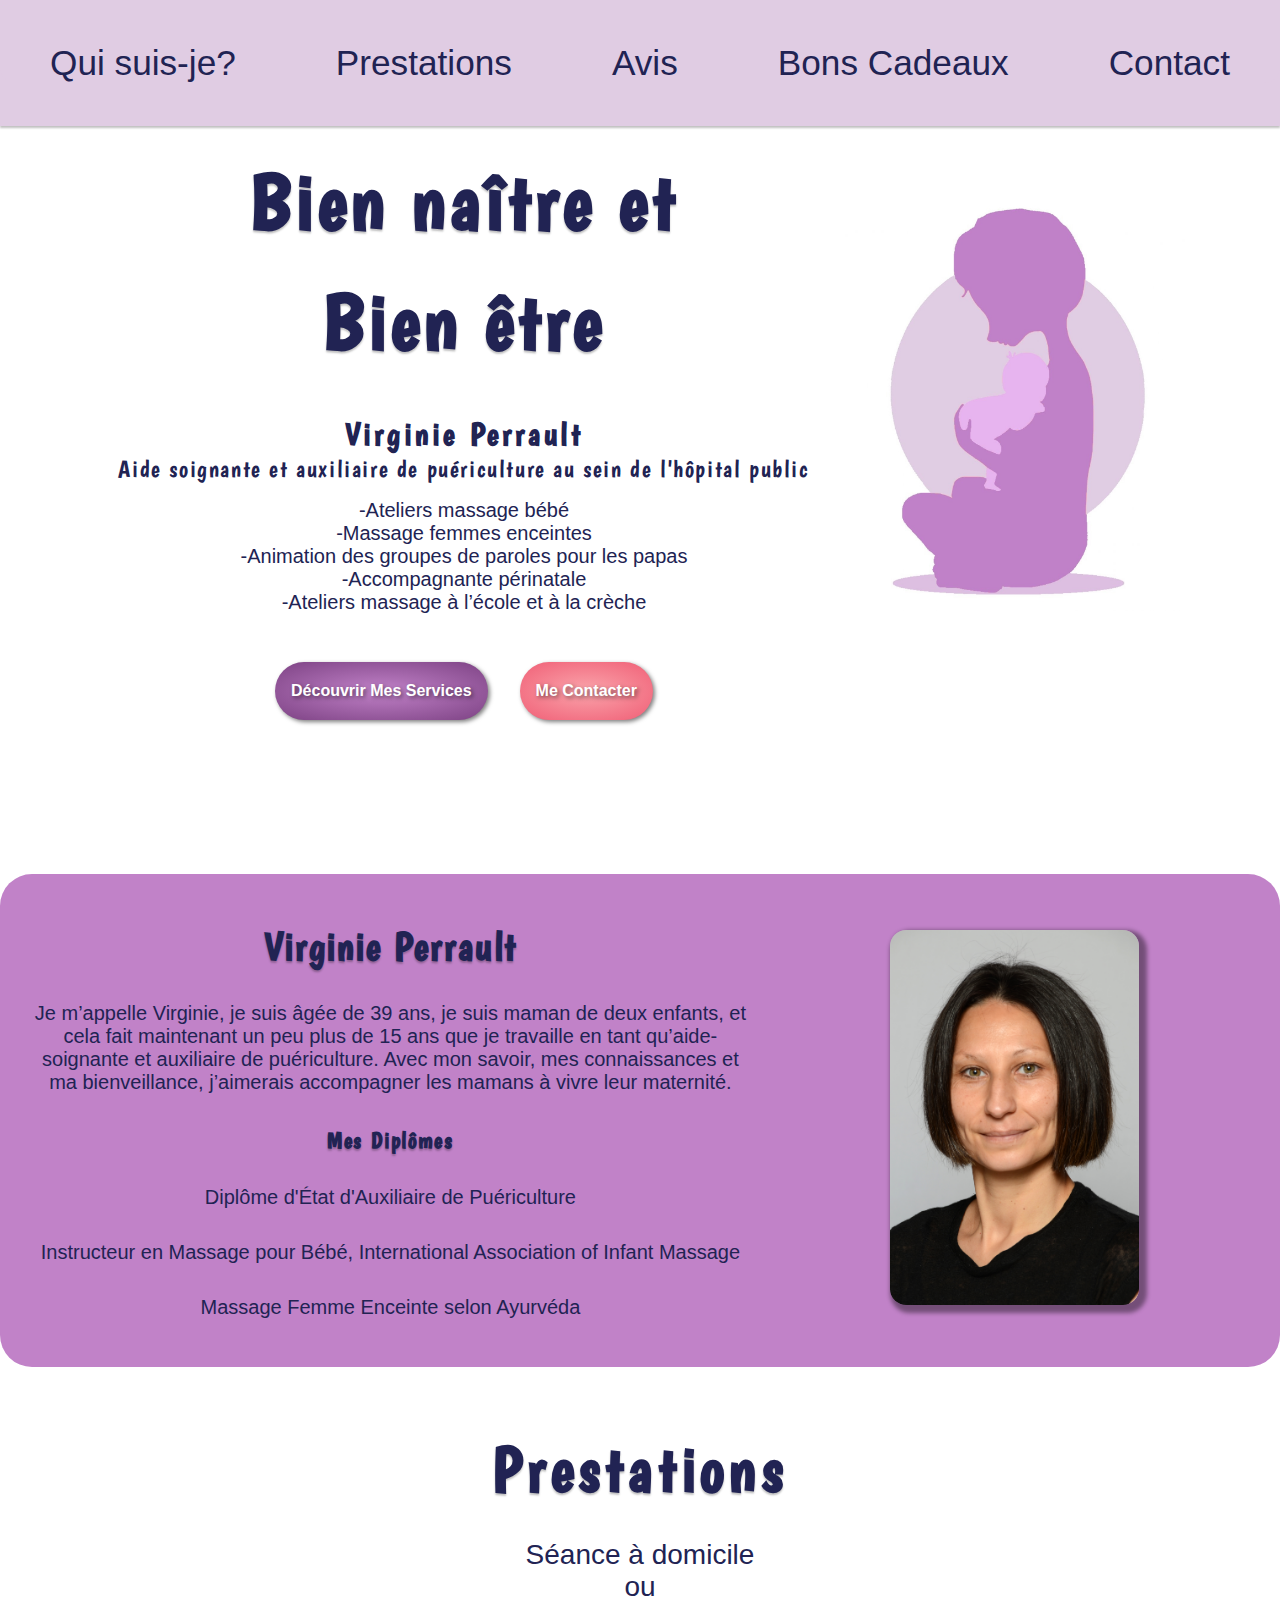
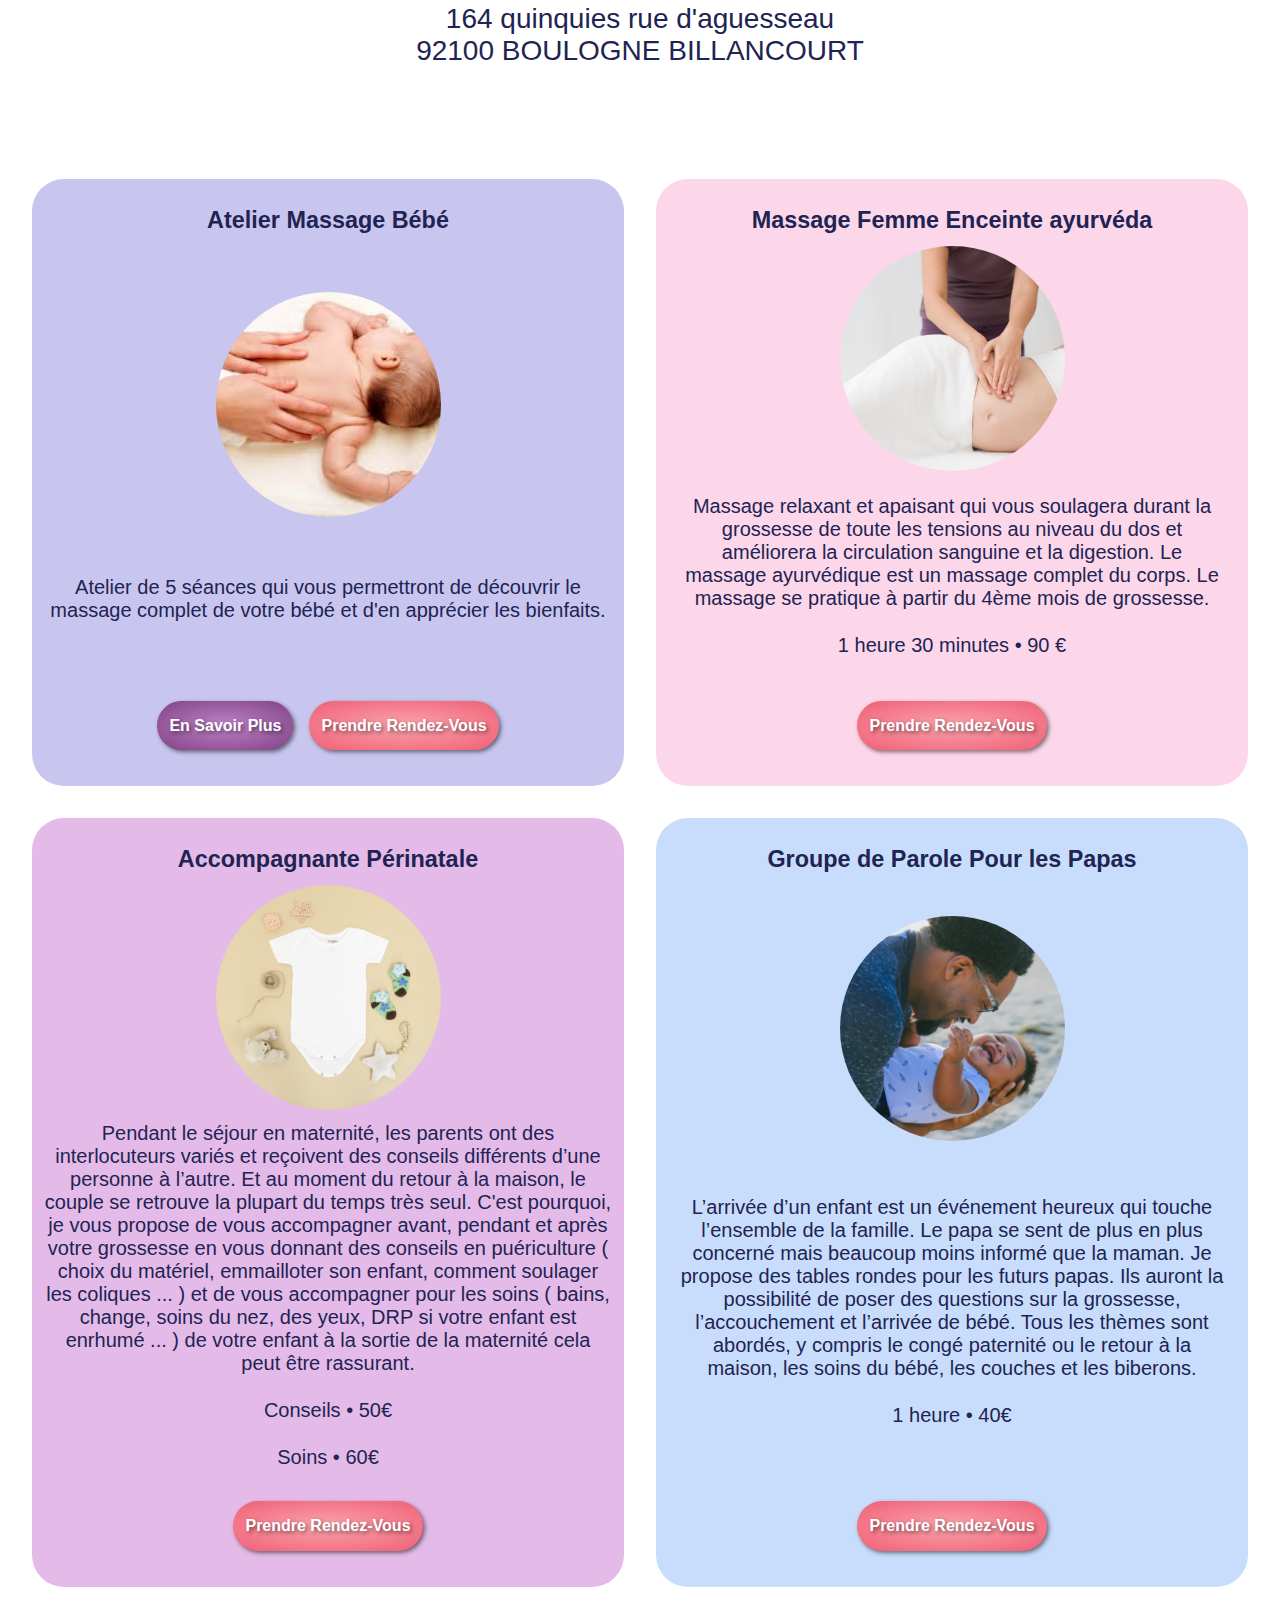
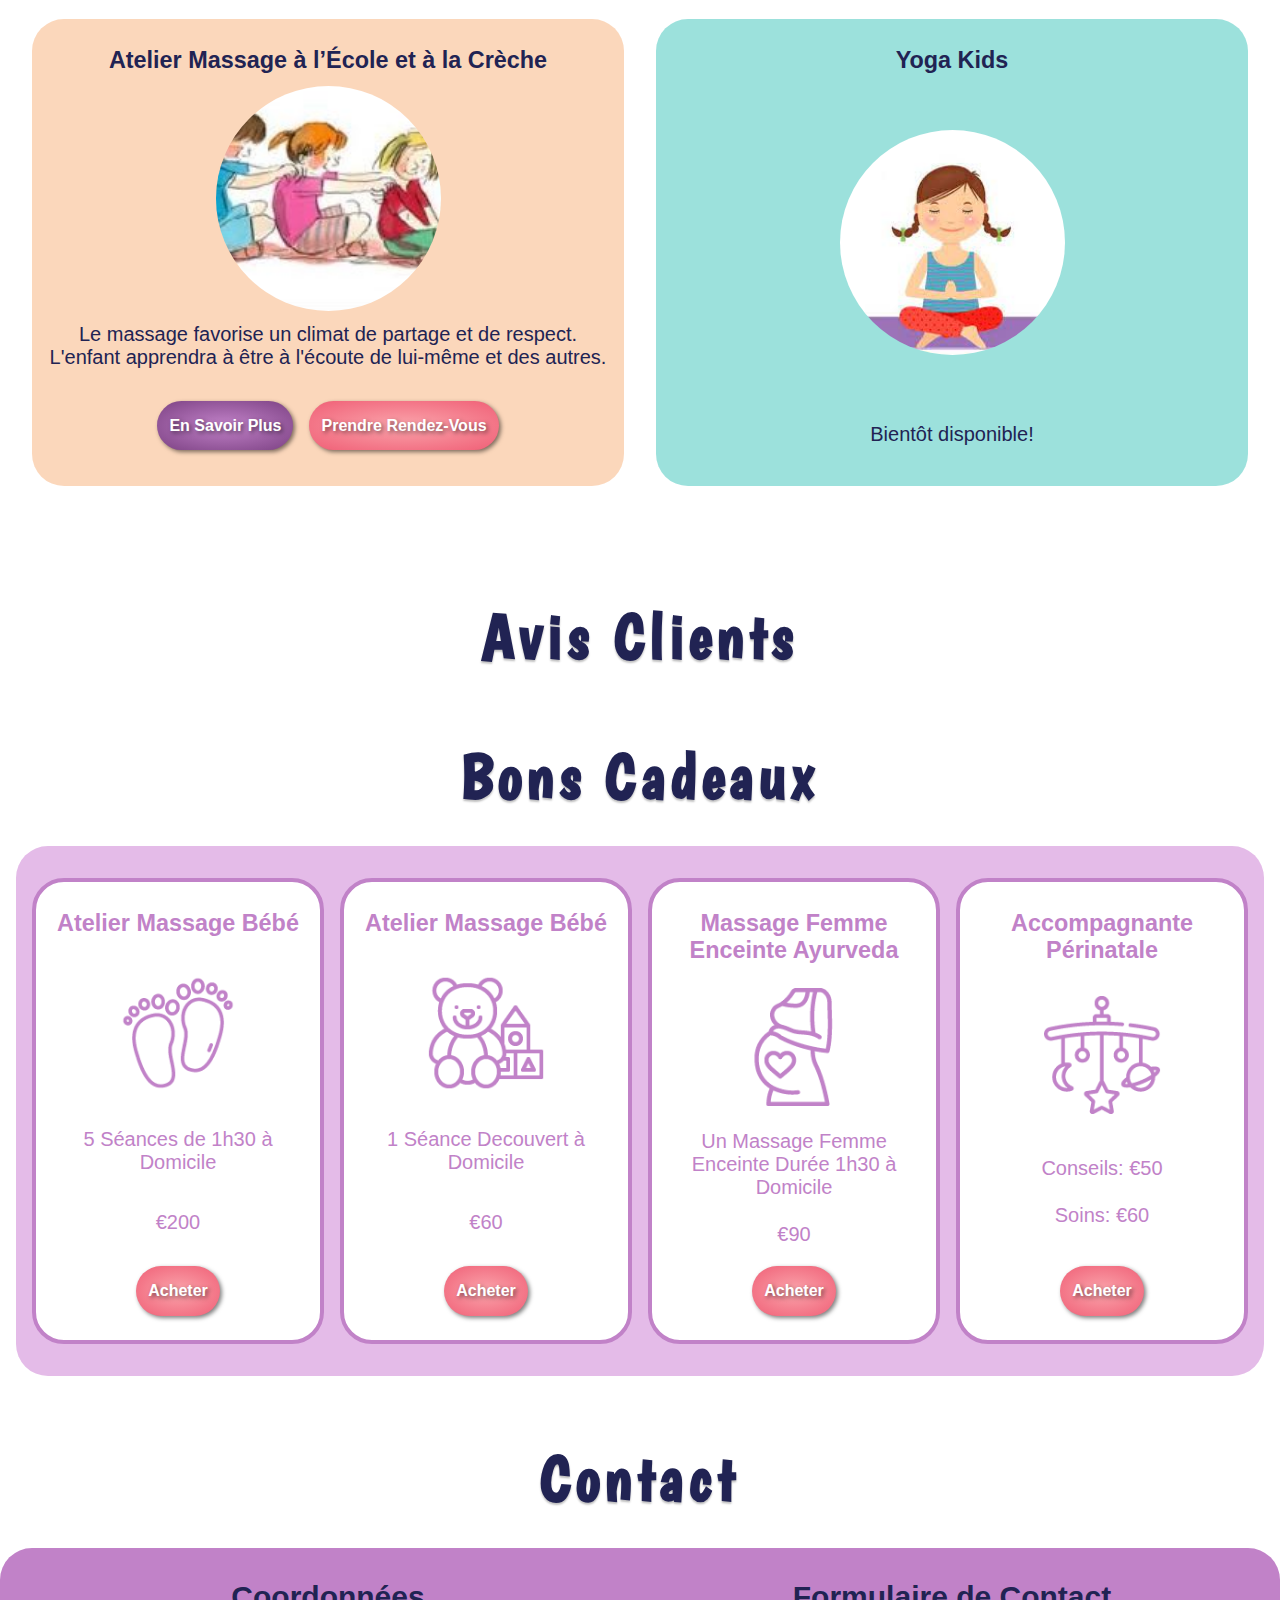
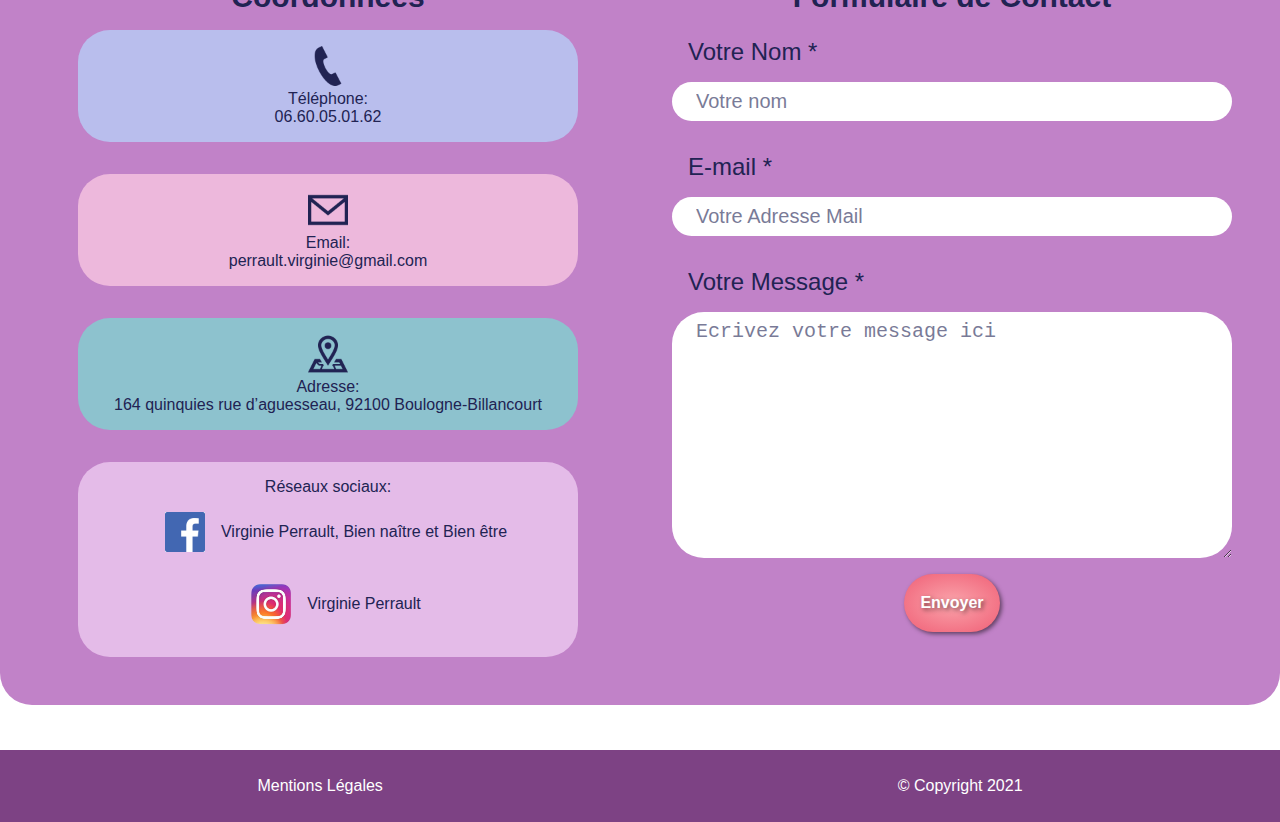
<file: index.html>
<!DOCTYPE html>
<html lang="fr">
  <head>
    <meta charset="UTF-8" />
    <meta http-equiv="X-UA-Compatible" content="IE=edge" />
    <meta name="viewport" content="width=device-width, initial-scale=1.0" />
    <title>Virginie Perrault - Bien naître et bien être</title>
    <link rel="shortcut icon" href="imgs/favicon.ico" />
    <link rel="stylesheet" href="styles.css" />
  </head>
  <body>
    <div id="container">
      <!--NavBar-->
      <nav class="main-nav">
        <ul class="nav-menu">
          <li><a href="#qui-suis-je" class="nav-link">Qui suis-je?</a></li>
          <li><a href="#prestations" class="nav-link">Prestations</a></li>
          <li><a href="#avis" class="nav-link">Avis</a></li>
          <li><a href="#bons-cadeaux" class="nav-link">Bons Cadeaux</a></li>
          <li><a href="#contact" class="nav-link">Contact</a></li>
        </ul>
        <!--<img src="imgs/menu-icon.png" alt="drop down menu icon" id="menu-icon"/>-->
        <div class="hamburger">
          <span class="bar"></span>
          <span class="bar"></span>
          <span class="bar"></span>
        </div>
      </nav>

      <!--Landing Page-->
      <section id="landing-page">
        <div id="headings">
          <h1>Bien naître et</h1>
          <h1>Bien être</h1>
          <h2>Virginie Perrault</h2>
          <p class="aide-soignante">
            Aide soignante et auxiliaire de puériculture au sein de l'hôpital
            public
          </p>
          <p>-Ateliers massage bébé</p>
          <p>-Massage femmes enceintes</p>
          <p>-Animation des groupes de paroles pour les papas</p>
          <p>-Accompagnante périnatale</p>
          <p>-Ateliers massage à l’école et à la crèche</p>
          <div class="header-buttons">
            <a href="#prestations" class="btn btn-esp" id="test"
              >Découvrir Mes Services</a
            >
            <a href="#contact" class="btn btn-rdv">Me Contacter</a>
          </div>
        </div>
      </section>

      <!--Qui Suis-Je Section-->
      <section id="qui-suis-je" class="purple-container">
        <div id="photo-container">
          <img
            src="imgs/virginie.jpg"
            alt="Virginie Perrault"
            id="profile-pic"
          />
        </div>

        <div id="about">
          <h1 class="profile-heading">Virginie Perrault</h1>
          <p>
            Je m’appelle Virginie, je suis âgée de 39 ans, je suis maman de deux
            enfants, et cela fait maintenant un peu plus de 15 ans que je
            travaille en tant qu’aide-soignante et auxiliaire de puériculture.
            Avec mon savoir, mes connaissances et ma bienveillance, j’aimerais
            accompagner les mamans à vivre leur maternité.
          </p>

          <h3 class="profile-heading">Mes Diplômes</h3>

          <p>Diplôme d'État d'Auxiliaire de Puériculture</p>

          <p>
            Instructeur en Massage pour Bébé, International Association of
            Infant Massage
          </p>

          <p>Massage Femme Enceinte selon Ayurvéda</p>
        </div>
      </section>

      <!--Prestations Section-->
      <section id="prestations">
        <h2 class="section-heading">Prestations</h2>
        <div class="location">
          <p>Séance à domicile</p>
          <p>ou</p>
          <p>164 quinquies rue d'aguesseau</p>
          <p>92100 BOULOGNE BILLANCOURT</p>
        </div>

        <div id="prestations-grid">
          <div id="massage-bebe" class="grid-item">
            <h3 class="grid-heading">Atelier Massage Bébé</h3>

            <img
              src="imgs/massage-bebe.jpg"
              alt="massage bébé"
              class="prestations-image"
            />
            <p>
              Atelier de 5 séances qui vous permettront de découvrir le massage
              complet de votre bébé et d'en apprécier les bienfaits.
            </p>
            <div class="extra-info hidden" id="long-mb">
              <p>
                Le massage permet de créer avec son bébé un lien d'attachement
                et de sécurité mais aussi de stimuler tous les systèmes vitaux
                et soulager les coliques et la constipation et permet au bébé de
                se relaxer (amélioration du sommeil).
              </p>
              <ul>
                <li>1ère séance: massage des jambes</li>
                <li>2ème séance: massage du ventre et coliques</li>
                <li>3ème séance: massage poitrine et bras</li>
                <li>4ème séance: massage visage et dos</li>
                <li>5ème séance: massage complet</li>
              </ul>
              <p>5 Séances de 1h30 minutes • 200€</p>
              <p>Séance découverte 60€</p>
            </div>
            <div class="buttons">
              <button
                class="btn btn-esp more-info"
                id="esp-massage-bebe"
                value="mb"
              >
                En Savoir Plus
              </button>
              <a href="#contact" class="btn btn-rdv">Prendre Rendez-Vous</a>
            </div>
          </div>

          <div id="massage-femme-enceinte" class="grid-item pink">
            <h3 class="grid-heading">Massage Femme Enceinte ayurvéda</h3>
            <img
              src="imgs/massage-femme-enceinte.jpg"
              alt="massage femme enceinte"
              class="prestations-image"
            />
            <p class="hidden">
              Massage relaxant et apaisant qui vous soulagera durant la
              grossesse de toute les tensions au niveau du dos et améliorera la
              circulation sanguine et la digestion.
            </p>
            <div class="extra-info">
              <p>
                Massage relaxant et apaisant qui vous soulagera durant la
                grossesse de toute les tensions au niveau du dos et améliorera
                la circulation sanguine et la digestion. Le massage ayurvédique
                est un massage complet du corps. Le massage se pratique à partir
                du 4ème mois de grossesse.
              </p>
              <p class="price">1 heure 30 minutes • 90 €</p>
            </div>
            <div class="buttons">
              <a href="#contact" class="btn btn-rdv">Prendre Rendez-Vous</a>
            </div>
          </div>

          
          
          <div id="conseils" class="grid-item light-purple">
            <h3 class="grid-heading">Accompagnante Périnatale</h3>
            <img
            src="imgs/conseils.jpg"
            alt="body et accessoires pour bébé"
            class="prestations-image"
            />
            <p>
              Pendant le séjour en maternité, les parents ont des interlocuteurs
              variés et reçoivent des conseils différents d’une personne à
              l’autre. Et au moment du retour à la maison, le couple se retrouve
              la plupart du temps très seul. C'est pourquoi, je vous propose de
              vous accompagner avant, pendant et après votre grossesse en vous
              donnant des conseils en puériculture ( choix du matériel,
              emmailloter son enfant, comment soulager les coliques ... ) et de
              vous accompagner pour les soins ( bains, change, soins du nez, des
              yeux, DRP si votre enfant est enrhumé ... ) de votre enfant à la
              sortie de la maternité cela peut être rassurant.
            </p>
            <p class="price">Conseils • 50€</p>
            <p class="price">Soins • 60€</p>
            <div class="buttons">
              <a href="#contact" class="btn btn-rdv">Prendre Rendez-Vous</a>
            </div>
          </div>
          
          <div id="papas" class="grid-item blue">
            <h3 class="grid-heading">Groupe de Parole Pour les Papas</h3>
            <img
              src="imgs/papa-photo.jpg"
              alt="papa avec bébé"
              class="prestations-image"
            />
            <!-- <p id="short-gpp">
              Je propose des tables rondes pour les futurs papas. Ils auront la
              possibilité de poser des questions sur la grossesse,
              l’accouchement et l’arrivée de bébé. Tous les thèmes sont abordés.
            </p> -->

            <div class="extra-info" id="long-gpp">
              <p>
                L’arrivée d’un enfant est un événement heureux qui touche
                l’ensemble de la famille. Le papa se sent de plus en plus
                concerné mais beaucoup moins informé que la maman. Je propose
                des tables rondes pour les futurs papas. Ils auront la
                possibilité de poser des questions sur la grossesse,
                l’accouchement et l’arrivée de bébé. Tous les thèmes sont
                abordés, y compris le congé paternité ou le retour à la maison,
                les soins du bébé, les couches et les biberons.
              </p>
              <p class="price">1 heure • 40€</p>
            </div>
            <div class="buttons">
              <!-- <button
                class="btn btn-esp more-info"
                id="esp-gpp"
                value="groupe_parole_papa"
              >
                En Savoir Plus
              </button> -->
              <a href="#contact" class="btn btn-rdv">Prendre Rendez-Vous</a>
            </div>
          </div>

          <div id="massage-ecole" class="grid-item">
            <h3 class="grid-heading">
              Atelier Massage à l’École et à la Crèche
            </h3>
            <img
              src="imgs/massage-ecole.jpg"
              alt="massage à l'école"
              class="prestations-image"
            />
            <p>
              Le massage favorise un climat de partage et de respect. L'enfant
              apprendra à être à l'écoute de lui-même et des autres.
            </p>
            <div class="extra-info hidden" id="long-me">
              <p>
                <strong>Pour les plus grands:</strong> VOYAGE AUTOUR DES 5
                CONTINENTS
              </p>
              <p>
                5 petites séances de massage en duo ou les enfants apprennent à
                se masser de façon ludique.
              </p>
              <ol>
                <li>1. La tête en AFRIQUE</li>
                <li>2. Les bras en AMÉRIQUE</li>
                <li>3. Le dos en OCÉANIE</li>
                <li>4. Les jambes en ASIE</li>
                <li>5. Les pieds en EUROPE</li>
              </ol>
              <p><strong>Pour les petits et les moyens:</strong></p>
              <p>
                3 petites séances de massage en duo ou les enfants apprennent à
                se masser de façon ludique.
              </p>
              <ol>
                <li>1. La météo tactile</li>
                <li>2. Le massage par le jeu</li>
                <li>3. Le massage caméléon</li>
              </ol>
              <p>1 heure • Prix variable</p>
            </div>
            <div class="buttons">
              <button class="btn btn-esp more-info" id="esp-me" value="me">
                En Savoir Plus
              </button>
              <a href="#contact" class="btn btn-rdv">Prendre Rendez-Vous</a>
            </div>
          </div>

          <div id="yoga-kids" class="grid-item turquoise">
            <h3 class="grid-heading">Yoga Kids</h3>
            <img
              src="imgs/yoga-kids.jpg"
              alt="un enfant en train de faire du yoga"
              class="prestations-image"
            />
            <div class="extra-info">
              <p>Bientôt disponible!</p>
            </div>
          </div>
        </div>
      </section>

      <!--Avis Section-->
      <section id="avis">
        <h2 class="section-heading">Avis Clients</h2>
      </section>

      <!--Bons Cadeaux-->
      <section id="bons-cadeaux">
        <h2 class="section-heading">Bons Cadeaux</h2>
        <div id="grid-bc">
          <div class="grid-item">
            <h3 class="bc-heading">Atelier Massage Bébé</h3>
            <img
              src="imgs/footprint-purple.png"
              alt="empreinte de pied de bébé"
              class="bc-img"
            />
            <p>5 Séances de 1h30 à Domicile</p>
            <p>€200</p>
            <a href="/bons-cadeaux.html" class="btn btn-rdv">Acheter</a>
          </div>
          <div class="grid-item">
            <h3 class="bc-heading">Atelier Massage Bébé</h3>
            <img
              src="imgs/toys-purple.png"
              alt="jouets pour bébé"
              class="bc-img"
            />
            <p>1 Séance Decouvert à Domicile</p>
            <p>€60</p>
            <a href="/bons-cadeaux.html" class="btn btn-rdv">Acheter</a>
          </div>
          <div class="grid-item">
            <h3 class="bc-heading">Massage Femme Enceinte Ayurveda</h3>
            <img src="imgs/mother-purple.png" alt="femme enceinte" class="bc-img" />
            <p>Un Massage Femme Enceinte Durée 1h30 à Domicile</p>
            <p>€90</p>
            <a href="/bons-cadeaux.html" class="btn btn-rdv">Acheter</a>
          </div>
          <div class="grid-item">
            <h3 class="bc-heading">Accompagnante Périnatale</h3>
            <img src="imgs/baby-mobile.png" alt="mobile bébé" class="bc-img" />
            <div>
              <p>Conseils: €50</p>
              <p>Soins: €60</p>
            </div>
            <a href="/bons-cadeaux.html" class="btn btn-rdv">Acheter</a>
          </div>

          <!-- <div class="grid-item light-purple">
      <h3 class="bc-heading">Atelier Massage Bébé</h3>
      <img src="imgs/footprint-dkpurple.png" alt="baby footprint" class="bc-img" />
      <p>5 Séances de 1h30 à Domicile</p>
      <button class="btn btn-rdv">Acheter</button>
    </div>
    <div class="grid-item turquoise">
      <h3 class="bc-heading">Atelier Massage Bébé</h3>
      <img src="imgs/toys-dkpurple.png" alt="baby footprint" class="bc-img" />
      <p>1 Séance Decouvert à Domicile</p>
      <button class="btn btn-rdv">Acheter</button>
    </div>
    <div class="grid-item pink">
      <h3 class="bc-heading">Massage Femme Enceinte Ayurveda</h3>
      <img src="imgs/mother-dkpurple.png" alt="baby toys" class="bc-img" />
      <p>Un Massage Femme Enceinte Durée 1h30 à Domicile</p>
      <button class="btn btn-rdv">Acheter</button>
    </div> -->
        </div>
      </section>

      <!--Contact Section-->
      <section id="contact">
        <h2 class="section-heading">Contact</h2>
        <div class="purple-container contact-container">
          <div class="contact-details">
            <h2>Coordonnées</h2>
            <div class="contact-group blue">
              <img src="imgs/icon-phone.png" alt="téléphone" id="phone" />
              <p>Téléphone:</p>
              <a href="tel:0660050162">06.60.05.01.62</a>
            </div>

            <div class="contact-group pink">
              <img src="imgs/icon-email.png" alt="email" />
              <p>Email:</p>
              <a href="mailto:perrault.virginie@gmail.com"
                >perrault.virginie@gmail.com</a
              >
            </div>

            <div class="contact-group turquoise">
              <img src="imgs/icon-location.png" alt="adresse icon" />
              <p>Adresse:</p>
              <p>164 quinquies rue d’aguesseau, 92100 Boulogne-Billancourt</p>
            </div>

            <div id="sm-group" class="contact-group light-purple">
              <p>Réseaux sociaux:</p>
              <a
                href="https://www.facebook.com/ACCOMPAGNANTEPERINATALE/"
                target="_blank"
                rel="noopener noreferrer"
                class="res-soc"
                ><img
                  src="imgs/facebook-icon.png"
                  alt="facebook logo"
                  class="sm-logo fb-logo"
                /><span>Virginie Perrault, Bien naître et Bien être</span>
              </a>
              <a
                href="https://www.instagram.com/virginie.perrault/"
                target="_blank"
                rel="noopener noreferrer"
                class="res-soc"
                ><img
                  src="imgs/instagram-logo.png"
                  alt="instagram logo"
                  class="sm-logo"
                /><span>Virginie Perrault</span></a
              >
            </div>
          </div>
          <!--
                <div class="contact-group">
                  <a href="https://www.facebook.com/ACCOMPAGNANTEPERINATALE/" target="_blank"><img src="imgs/facebook-icon.png" alt="facebook logo" class="sm-logo fb-logo"> Virginie Perrault, Bien naître et Bien être</a>
                  <a href="https://www.instagram.com/virginie.perrault/" target="_blank"><img src="imgs/instagram-logo.png" alt="instagram logo" class="sm-logo"> </a>
                </div>
            -->

          <div id="contact-form">
            <h2>Formulaire de Contact</h2>
            <form
              target="_blank"
              rel="noopener noreferrer"
              action="https://formsubmit.co/ailiem134@hotmail.com"
              method="POST"
            >
              <input
                type="hidden"
                name="_next"
                value="http://127.0.0.1:5500/merci.html"
              />
              <div class="form-group">
                <label for="nom">Votre Nom *</label>
                <input
                  type="text"
                  name="nom"
                  id="nom"
                  class="form-control"
                  placeholder="Votre nom"
                  required
                />
              </div>

              <div class="form-group">
                <label for="email">E-mail *</label>
                <input
                  type="email"
                  name="email"
                  id="email"
                  class="form-control"
                  placeholder="Votre Adresse Mail"
                  required
                />
              </div>

              <div class="form-group">
                <label for="message">Votre Message *</label>
                <textarea
                  placeholder="Ecrivez votre message ici"
                  class="form-control"
                  name="message"
                  id="message"
                  rows="10"
                  required
                ></textarea>
              </div>

              <button type="submit" class="btn btn-rdv">Envoyer</button>
            </form>
          </div>
        </div>
      </section>
      <footer id="footer">
        <a href="#">Mentions Légales</a>
        <p>&copy; Copyright 2021</p>
      </footer>
    </div>
    <script src="nav.js"></script>
    <script src="app.js"></script>
  </body>
</html>
</file>
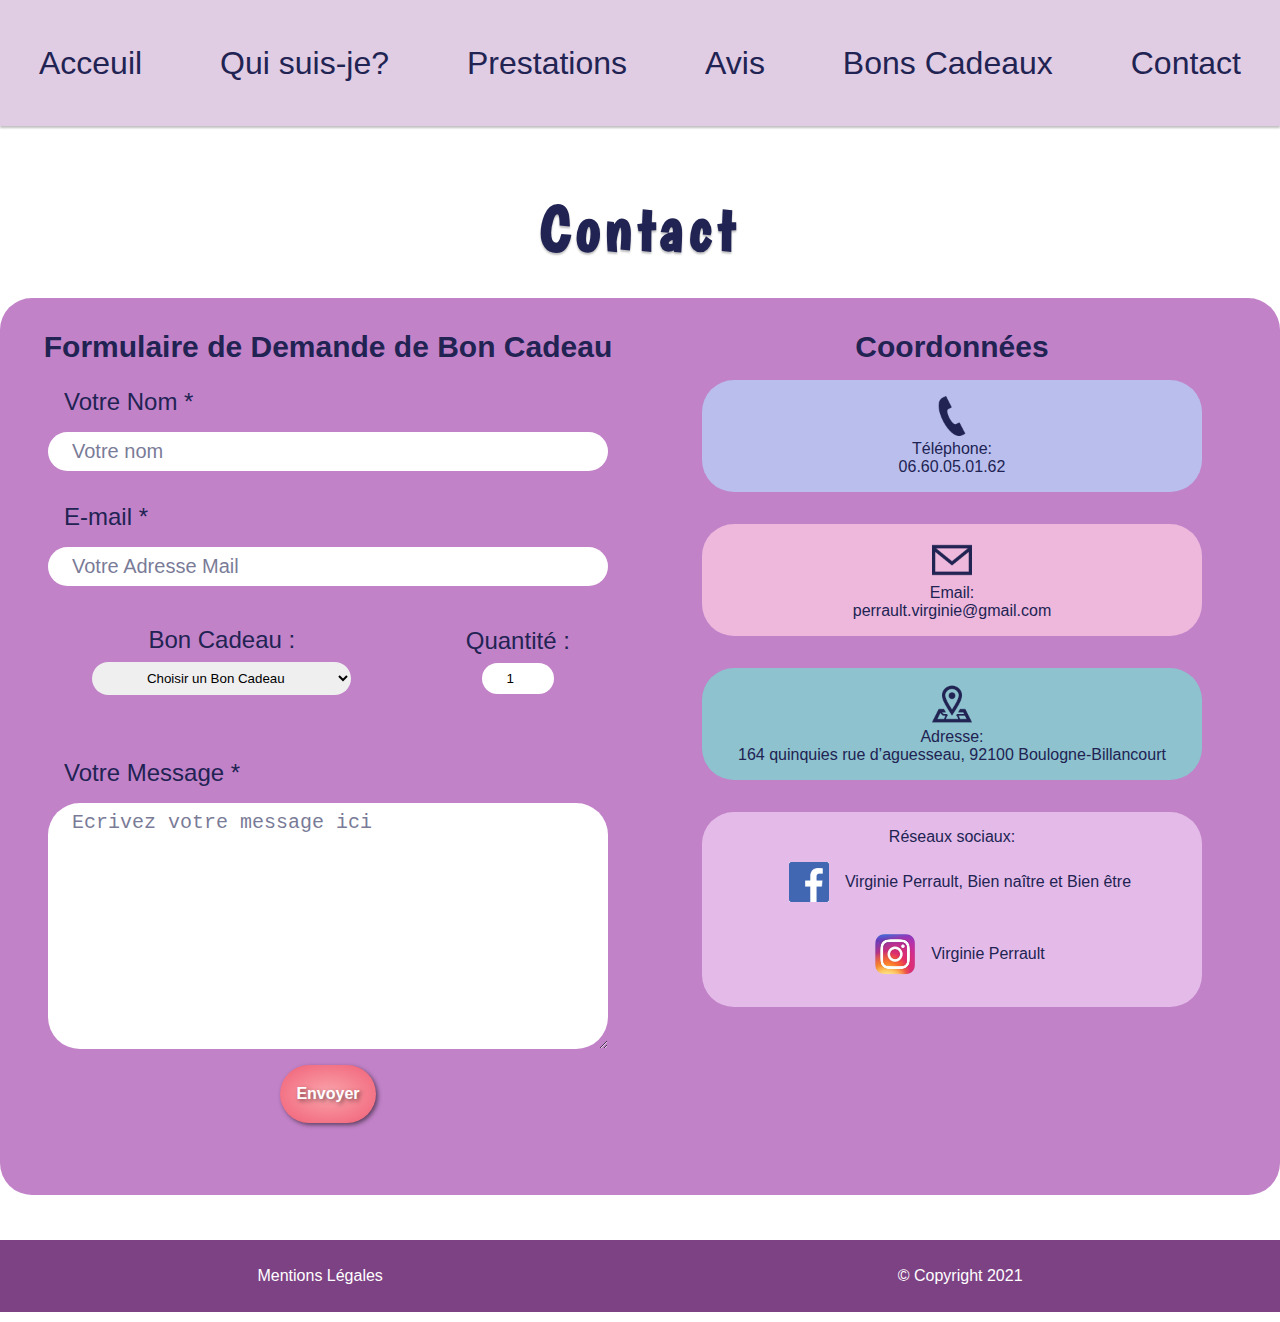
<file: bons-cadeaux.html>
<!DOCTYPE html>
<html lang="en">
  <!DOCTYPE html>
  <html lang="fr">
    <head>
      <meta charset="UTF-8" />
      <meta http-equiv="X-UA-Compatible" content="IE=edge" />
      <meta name="viewport" content="width=device-width, initial-scale=1.0" />
      <title>Virginie Perrault - Bien naître et bien être</title>
      <link rel="shortcut icon" href="imgs/favicon.ico" />
      <link rel="stylesheet" href="styles.css" />
      <link rel="stylesheet" href="styleBonCadeaux.css" />
    </head>
    <body>
      <div id="container" class="space-between">
        <!--NavBar-->
        <nav class="main-nav">
          <ul class="nav-menu">
            <li><a href="/" class="nav-link">Acceuil</a></li>
            <li><a href="/#qui-suis-je" class="nav-link">Qui suis-je?</a></li>
            <li><a href="/#prestations" class="nav-link">Prestations</a></li>
            <li><a href="/#avis" class="nav-link">Avis</a></li>
            <li><a href="/#bons-cadeaux" class="nav-link">Bons Cadeaux</a></li>
            <li><a href="/#contact" class="nav-link">Contact</a></li>
          </ul>
          
          <div class="hamburger">
            <span class="bar"></span>
            <span class="bar"></span>
            <span class="bar"></span>
          </div>
        </nav>

        <!--Contact Section-->
        <section id="contact">
          <h2 class="section-heading">Contact</h2>
          <div class="purple-container contact-container">
            <div id="contact-form">
              <h2>Formulaire de Demande de Bon Cadeau</h2>
              <form
                target="_blank"
                rel="noopener noreferrer"
                action="https://formsubmit.co/ailiem134@hotmail.com"
                method="POST"
              >
                <input
                  type="hidden"
                  name="_next"
                  value="http://127.0.0.1:5500/merci.html"
                />
                <div class="form-group">
                  <label for="nom">Votre Nom *</label>
                  <input
                    type="text"
                    name="nom"
                    id="nom"
                    class="form-control"
                    placeholder="Votre nom"
                    required
                  />
                </div>

                <div class="form-group">
                  <label for="email">E-mail *</label>
                  <input
                    type="email"
                    name="email"
                    id="email"
                    class="form-control"
                    placeholder="Votre Adresse Mail"
                    required
                  />
                </div>

                <div class="group-cadeau">
                    <div>
                        <label for="bons-cadeaux">Bon Cadeau :</label>
                          <select name="bons-cadeaux" id="bons-cadeaux">
                            <option value="choix">Choisir un Bon Cadeau</option>
                            <option value="massage_bebe_5seances">
                              Massage Bébé - 5 séances
                            </option>
                            <option value="massage_bebe_seance_decoverte">
                              Massage Bébé - Séance Decouvert
                            </option>
                            <option value="massage_femme_enceinte">
                              Massage Femme Enceinte Ayurveda
                            </option>
                            <option value="accompagnant_perinatale_conseils">
                              Accompagnante Périnatale - Conseils
                            </option>
                            <option value="accompagnant_perinatale_soins">
                              Accompagnante Périnatale - Soins
                            </option>
                          </select>

                    </div>
                  <div class="quantity">
                    <label for="quantity">Quantité : </label>
                    <input
                      type="number"
                      id="quantité"
                      name="quantité"
                      min="1"
                      max="100"
                      value="1"
                    />
                  </div>
                </div>

                <div class="form-group">
                  <label for="message">Votre Message *</label>
                  <textarea
                    placeholder="Ecrivez votre message ici"
                    class="form-control"
                    name="message"
                    id="message"
                    rows="10"
                    required
                  ></textarea>
                </div>

                <button type="submit" class="btn btn-rdv">Envoyer</button>
              </form>
            </div>

            <div class="contact-details">
              <h2>Coordonnées</h2>
              <div class="contact-group blue">
                <img src="imgs/icon-phone.png" alt="téléphone" id="phone" />
                <p>Téléphone:</p>
                <a href="tel:0660050162">06.60.05.01.62</a>
              </div>

              <div class="contact-group pink">
                <img src="imgs/icon-email.png" alt="email" />
                <p>Email:</p>
                <a href="mailto:perrault.virginie@gmail.com"
                  >perrault.virginie@gmail.com</a
                >
              </div>

              <div class="contact-group turquoise">
                <img src="imgs/icon-location.png" alt="adresse icon" />
                <p>Adresse:</p>
                <p>164 quinquies rue d’aguesseau, 92100 Boulogne-Billancourt</p>
              </div>

              <div id="sm-group" class="contact-group light-purple">
                <p>Réseaux sociaux:</p>
                <a
                  href="https://www.facebook.com/ACCOMPAGNANTEPERINATALE/"
                  target="_blank"
                  rel="noopener noreferrer"
                  class="res-soc"
                  ><img
                    src="imgs/facebook-icon.png"
                    alt="facebook logo"
                    class="sm-logo fb-logo"
                  /><span>Virginie Perrault, Bien naître et Bien être</span>
                </a>
                <a
                  href="https://www.instagram.com/virginie.perrault/"
                  target="_blank"
                  rel="noopener noreferrer"
                  class="res-soc"
                  ><img
                    src="imgs/instagram-logo.png"
                    alt="instagram logo"
                    class="sm-logo"
                  /><span>Virginie Perrault</span></a
                >
              </div>
            </div>
          </div>
        </section>

        <footer id="footer">
          <a href="#">Mentions Légales</a>
          <p>&copy; Copyright 2021</p>
        </footer>
      </div>
      <script src="nav.js"></script>
    </body>
  </html>
</html>
</file>
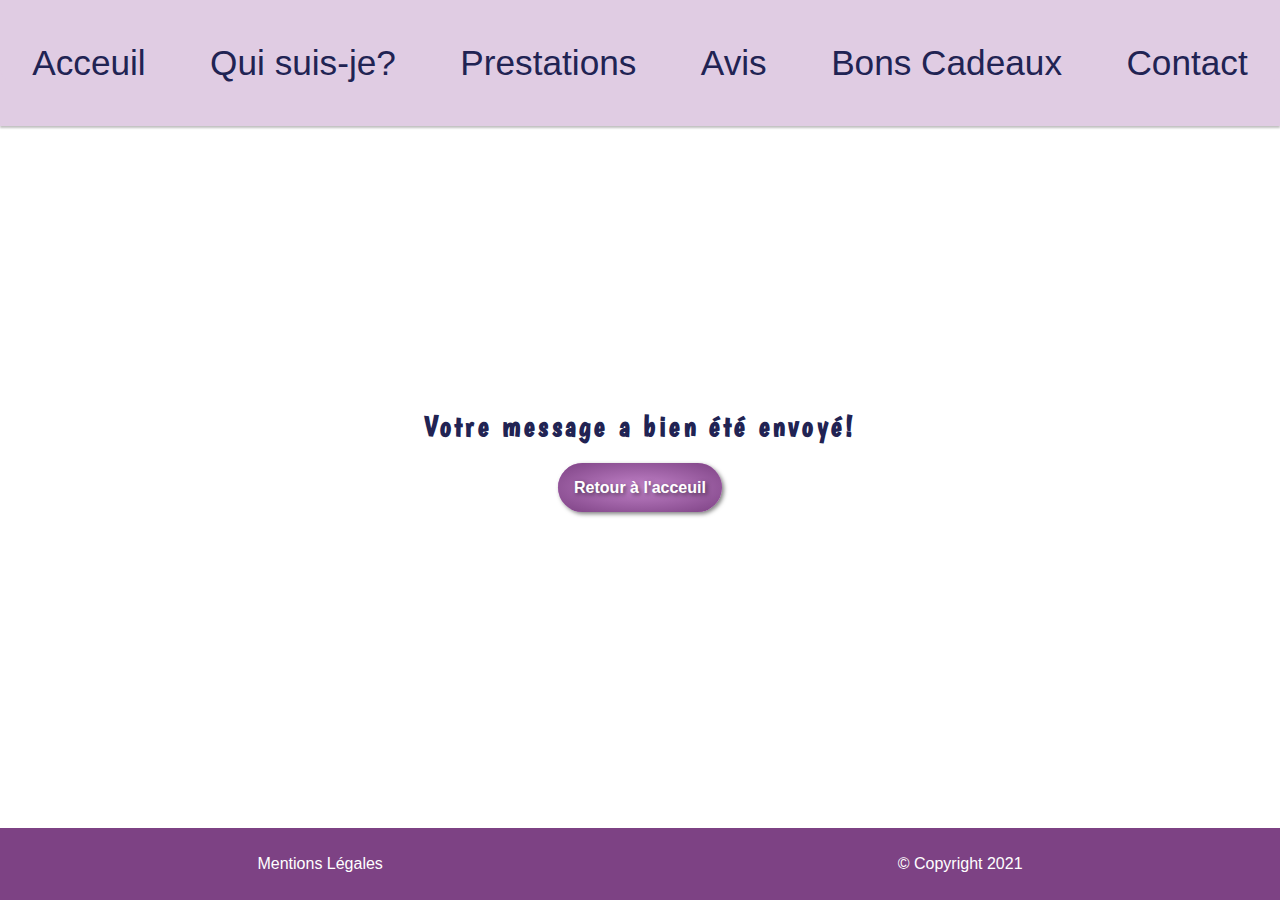
<file: merci.html>
<!DOCTYPE html>
<html lang="en">
    <!DOCTYPE html>
    <html lang="fr">
      <head>
        <meta charset="UTF-8" />
        <meta http-equiv="X-UA-Compatible" content="IE=edge" />
        <meta name="viewport" content="width=device-width, initial-scale=1.0" />
        <title>Virginie Perrault - Bien naître et bien être</title>
        <link rel="shortcut icon" href="imgs/favicon.ico" />
        <link rel="stylesheet" href="styles.css" />
      </head>
<body>
    <div id="container" class="space-between">
        <!--NavBar-->
      <nav class="main-nav">
        
        <ul class="nav-menu">
        <li><a href="/" class="nav-link">Acceuil</a></li>
          <li><a href="/#qui-suis-je" class="nav-link">Qui suis-je?</a></li>
          <li><a href="/#prestations" class="nav-link">Prestations</a></li>
          <li><a href="/#avis" class="nav-link">Avis</a></li>
          <li><a href="#bons-cadeaux" class="nav-link">Bons Cadeaux</a></li>
          <li><a href="/#contact" class="nav-link">Contact</a></li>
        </ul>
        <!--<img src="imgs/menu-icon.png" alt="drop down menu icon" id="menu-icon"/>-->
        <div class="hamburger">
          <span class="bar"></span>
          <span class="bar"></span>
          <span class="bar"></span>
      </div>
      </nav>

      <section id="thanks">
          <h2 class="subheading">Votre message a bien été envoyé!</h2>
          <a href="/" class="btn btn-esp">Retour à l'acceuil</a>
      </section>
      <footer id="footer">
        <a href="#">Mentions Légales</a>
        <p>&copy; Copyright 2021</p>
      </footer>
    </div>
    <script src="nav.js"></script>
</body>
</html>
</file>
<file: styles.css>
/* @import url("https://fonts.googleapis.com/css2?family=Montserrat:wght@400;700&family=Salsa&display=swap");
@import url("https://fonts.googleapis.com/css2?family=Concert+One&family=Montserrat:wght@400;700&display=swap");
@import url("https://fonts.googleapis.com/css2?family=Concert+One&family=Lemonada:wght@500&family=Montserrat:wght@400;700&display=swap");
@import url("https://fonts.googleapis.com/css2?family=Chewy&family=Concert+One&family=Lemonada:wght@500&family=Montserrat:wght@400;700&display=swap");
@import url("https://fonts.googleapis.com/css2?family=Bubblegum+Sans&family=Chewy&family=Concert+One&family=Lemonada:wght@500&family=Montserrat:wght@400;700&display=swap"); */
@import url("https://fonts.googleapis.com/css2?family=Boogaloo&display=swap");

:root {
  --clr-headings: #212353;
  --clr-btn-txt: #ffffff;
  --clr-light-purple: #e4bbe8;
  --clr-purple: #c182c8;
  --clr-darkpurple: #7d4284;
  --clr-btn-pink: #faa4ab;
  --clr-btn-text: #ffffff;
  --clr-nav: #e0cce3;

  --clr-massage-bebe: rgba(182, 178, 233, 0.75);
  --clr-yoga-kids: rgba(123, 215, 208, 0.75);
  --clr-massage-femme-enceinte: rgba(251, 202, 227, 0.75);
  --clr-conseil: rgba(227, 176, 232, 0.75);
  --clr-papa: rgba(181, 209, 250, 0.75);
  --clr-ecole: rgba(250, 201, 164, 0.75);

  --ff-headings: "Boogaloo", cursive;
  --ff-text-primary: "Montserrat", sans-serif;

  --text-shadow: 0px 2px 2px rgba(0, 0, 0, 0.25);
}

* {
  margin: 0;
  padding: 0;
  box-sizing: border-box;
}

body {
  font-family: var(--ff-text-primary);
  font-size: 1.25rem;
  color: var(--clr-headings);
}

a {
  text-decoration: none;
  color: var(--clr-headings);
}

ol,
ul {
  list-style: none;
  text-align: left;
  display: inline-block;
}

#container {
  width: 100%;
  text-align: center;
  min-height: 100vh;
}

.btn {
  border-radius: 2em;
  color: var(--clr-btn-txt);
  padding: 1rem;
  text-shadow: 2px 2px 4px rgba(0, 0, 0, 0.5);
  font-weight: bold;
  line-height: 160%;
  border: none;
  font-family: var(--ff-text-primary);
  font-size: 1rem;
  box-shadow: 2px 2px 4px rgba(0, 0, 0, 0.5);
  cursor: pointer;
  margin: 0.5rem;
  z-index: 20;
}

.btn-esp {
  background-color: var(--clr-purple);
  background-image: radial-gradient(var(--clr-purple), var(--clr-darkpurple));
}

.btn-esp:hover {
  background-image: none;
  background-color: var(--clr-darkpurple);
}

.btn-rdv {
  background-color: var(--clr-btn-pink);
  background-image: radial-gradient(var(--clr-btn-pink), #f05f76);
}

.btn-rdv:hover {
  background-image: none;
  background-color: #f05f76;
}

.btn-esp:active,
.btn-rdv:active {
  transform: translateY(4px);
}

.buttons {
  display: flex;
  flex-wrap: wrap;
  justify-content: center;
}


/*NavBar*/

.main-nav {
  display: flex;
  width: 100%;
  height: 14vh;
  justify-content: flex-end;
  align-items: center;
  box-shadow: var(--text-shadow);
  background-color: var(--clr-nav);
  /*background-image: linear-gradient(var(--clr-purple),var(--clr-nav));*/
}

ul li {
  text-align: center;
}

ul a {
  font-family: var(--ff-text-primary);
  color: var(--clr-headings);
  font-size: 2rem;
  padding: 0 1rem;
}

ul a:hover {
  border-bottom: 8px solid var(--clr-purple);
  -webkit-transition: 0.3s ease-in-out;
  transition: 0.3s ease-in-out;
}

.hamburger {
  display: block;
  cursor: pointer;
  margin: 1.5rem;
}

.bar {
  display: block;
  width: 50px;
  height: 6px;
  margin: 10px auto;
  -webkit-transition: all 0.3s ease-in-out;
  transition: all 0.3s ease-in-out;
  background-color: var(--clr-headings);
}

.hamburger.active .bar:nth-child(2) {
  opacity: 0;
}

.hamburger.active .bar:nth-child(1) {
  -webkit-transform: translateY(16px) rotate(45deg);
  transform: translateY(16px) rotate(45deg);
}

.hamburger.active .bar:nth-child(3) {
  -webkit-transform: translateY(-16px) rotate(-45deg);
  transform: translateY(-16px) rotate(-45deg);
}

.nav-menu {
  position: fixed;
  right: -100%;
  top: 14vh;
  flex-direction: column;
  background-color: var(--clr-nav);
  background-image: linear-gradient(var(--clr-nav), var(--clr-purple));
  width: 100%;
  border-bottom-left-radius: 1rem;
  border-bottom-right-radius: 1rem;
  text-align: center;
  transition: 0.3s;
  box-shadow: var(--text-shadow);
  z-index: 10;
  padding-bottom: 10vh;
}

.nav-menu.active {
  right: 0;
}

.nav-menu li {
  margin: 2rem 0;
}

/*Headings*/

#headings {
  color: var(--clr-headings);
  padding: 1rem;
  width: 100%;
}

#headings h1 {
  font-family: var(--ff-headings);
  text-shadow: var(--text-shadow);
  font-size: 3rem;
  line-height: 1.5;
  letter-spacing: 0.25rem;
}

#headings h2 {
  font-family: var(--ff-headings);
  line-height: 1.25;
  font-size: 2rem;
  margin-top: 2rem;
  letter-spacing: 0.2rem;
}

.subheading {
  font-family: var(--ff-headings);
  font-size: 1.8rem;
  margin-bottom: 2rem;
  letter-spacing: 0.2rem;
}

.aide-soignante {
  font-family: var(--ff-headings);
  margin-bottom: 1rem;
  letter-spacing: 0.1rem;
  font-size: 1.5rem;
}

.section-heading {
  font-family: var(--ff-headings);
  text-shadow: var(--text-shadow);
  font-size: 3rem;
  margin: 2rem;
  letter-spacing: 0.3rem;
}

.profile-heading {
  font-family: var(--ff-headings);
  text-shadow: var(--text-shadow);
  letter-spacing: 0.1rem;
}

.location {
  margin-bottom: 3rem;
}

/*Landing Page*/

#landing-page {
  position: relative;
  margin-bottom: 10vh;
  background-image: url("../imgs/main-image-small70.jpeg");
  background-size: 100%;
  background-repeat: no-repeat;
  background-position: 50% 25%;
}

.header-buttons {
  margin: 2rem 0;
}

.header-buttons a {
  display: block;
  margin: 1rem;
}

/*Qui Suis-Je*/

.purple-container {
  background-color: var(--clr-purple);
  width: 100%;
  border-radius: 2rem;
  margin: 0 auto;
  display: flex;
  flex-direction: column;
  align-items: center;
  text-align: center;
  padding: 2rem 1rem;
}

#profile-pic {
  max-width: 70%;
  box-shadow: 4px 4px 4px 4px rgba(0, 0, 0, 0.4);
  border-radius: 1rem;
}

#about * {
  padding: 1rem;
}

/*PRESTATIONS*/

#prestations {
  display: flex;
  flex-direction: column;
  align-items: center;
}

.grid-item {
  border-radius: 2rem;
  display: flex;
  flex-direction: column;
  align-items: center;
  justify-content: space-between;
  padding: 1rem 0;
  margin: 1rem 0;
}

#prestations .grid-item {
  min-height: 50vh;
}

.grid-item * {
  padding: 0.75rem;
}

.hidden {
  display: none;
}

.prestations-image {
  border-radius: 50%;
  height: 25vh;
  width: 25vh;
  object-fit: cover;
  padding: 0;
}

#massage-bebe {
  background-color: var(--clr-massage-bebe);
}

#massage-ecole {
  background-color: var(--clr-ecole);
}

#massage-ecole ol > li,
#massage-bebe ul > li {
  padding: 0;
}

/*Bons Cadeaux*/

#grid-bc {
 display: flex;
 flex-direction: column;
 background-color: var(--clr-light-purple);
 padding: 1rem;
 border-radius: 2rem;
}

#grid-bc .grid-item {
  border: 4px solid var(--clr-purple);
  color: var(--clr-purple);
  background-color: #ffffff;
}

.bc-img {
  width: 50%;
  color: red;
}


/*Contact Section*/

input::placeholder,
textarea::placeholder
 {
  color: var(--clr-headings);
  opacity: 0.6;
}

.fb-logo {
  background-color: #ffffff;
}

.sm-logo {
  width: 2rem;
  margin: 1rem;
}

.contact-details {
  display: flex;
  flex-direction: column;
  align-items: center;
}

.form-group {
  display: flex;
  flex-direction: column;
  text-align: left;
}

.form-group label {
  margin: 1rem;
  font-size: 1.5rem;
}

.form-group input,
textarea {
  border-radius: 2rem;
  border: none;
  font-size: inherit;
  padding: 0.5rem 1.5rem;
}

.contact-group img {
  width: 2.5rem;
}

.contact-group {
  border-radius: 2rem;
  align-items: center;
  justify-content: center;
  font-size: 1rem;
  padding: 1rem;
  margin: 1rem 0;
  text-align: center;
  width: 100%;
}

.blue {
  background-color: var(--clr-papa);
}

.turquoise {
  background-color: var(--clr-yoga-kids);
}

.pink {
  background-color: var(--clr-massage-femme-enceinte);
}

.light-purple {
  background-color: var(--clr-light-purple);
}

#contact a:hover {
  font-weight: bold;
}

#sm-group {
  display: flex;
  flex-direction: row;
}

.res-soc {
  display: flex;
  align-items: center;
  justify-content: center;
}

.res-soc span {
  display: none;
}



/*Footer*/

#footer {
  display: flex;
  background-color: var(--clr-darkpurple);
  margin-top: 5vh;
  height: 8vh;
  color: #ffffff;
  display: flex;
  justify-content: space-around;
  align-items: center;
  width: 100%;
  font-size: 1rem;
}

#footer a {
  color: #ffffff;
}

#footer a:hover {
  opacity: 0.5;
}

/*Thanks Page*/

.space-between {
  display: flex;
  flex-direction: column;
  justify-content: space-between;
}


/*MEDIA QUERIES*/

/*Extra Small, Mobile*/
@media (min-width: 500px) {
  #profile-pic {
    max-width: 50%;
  }

  h1.profile-heading {
    font-size: 2.5rem;
  }

  #landing-page {
    background-size: 60%;
  }
}

/* Small Devices, Tablets */
@media (min-width: 768px) {
  #headings {
    width: 60%;
  }

  #headings h1 {
    font-size: 5rem;
  }

  .image-center {
    max-width: 75vh;
    left: 80%;
  }

  .header-buttons {
    display: flex;
    justify-content: center;
    flex-direction: column;
  }
  .header-buttons a {
    display: inline-block;
  }

  #landing-page {
    background-image: url("../imgs/main-image.jpeg");
    background-size: 60%;
    background-position: right 25%;
  }

  .location {
    width: 80%;
    font-size: 1.75rem;
    margin-bottom: 4rem;
  }

  #prestations-grid {
    display: grid;
    grid-template-columns: 1fr 1fr;
    column-gap: 1rem;
    margin: 1rem;
  }

  #grid-bc {
    display: grid;
    grid-template-columns: 1fr 1fr;
    column-gap: 1rem;
    margin: 1rem;
  }

  .contact-container {
    display: grid;
    grid-template-columns: 1fr 1fr;
    align-items: flex-start;
  }

  .form-group {
    padding: 0.5rem 2rem;
  }
}

/* Medium Devices, Desktops */
@media (min-width: 992px) {

  #landing-page {
    background-size: 50%;
    background-position: 90% 30%;
  }

  .header-buttons {
    flex-direction: row;
  }

  .nav-menu {
    position: relative;
    display: flex;
    flex-direction: row;
    justify-content: space-around;
    background-image: none;
    align-items: center;
    z-index: 15;
    left: 0;
    top: 0;
    box-shadow: none;
    padding-bottom: 0;
  }

  .nav-menu li {
    margin: 0;
  }

  .hamburger {
    display: none;
  }

  .main-nav {
    height: 14vh;
  }

  #headings {
    margin-left: 5rem;
  }

  #qui-suis-je {
    display: grid;
    grid-template-columns: 1.5fr 1fr;
  }

  #photo-container {
    order: 1;
  }

  .section-heading {
    font-size: 4rem;
    margin-top: 4rem;
  }

  #prestations-grid {
    column-gap: 2rem;
    margin: 2rem;
  }
  .contact-group {
    width: 80%;
  }

  #sm-group {
    flex-direction: column;
  }

  .res-soc span {
    display: flex;
  }

  #grid-bc {
    grid-template-columns: 1fr 1fr 1fr 1fr;
  }
}

/* Large Devices, Wide Screens */
@media (min-width: 1200px) {
  #landing-page {
    background-size: 28%;
  }
  ul a {
    font-size: 2.2rem;
  }
}
</file>
<file: styleBonCadeaux.css>
/*Bons Cadeaux Form */

.group-cadeau {
    display: flex;
    flex-direction: column;
    margin: 1rem;
    justify-content: center;
    align-items: center;
  }

  .group-cadeau * {
    border-radius: 2rem;
    border: none;
    padding: 0.5rem;
    margin: 0.5rem;
    text-align: center;
  }
  
  
  .group-cadeau label {
    margin: 1rem;
    font-size: 1.5rem;
  }

  #contact-form {
      margin-bottom: 2rem;
      width: 100%;
  }

  /*MEDIA QUERIES*/

/*Extra Small, Mobile*/
@media (min-width: 500px) {

  }
  
  /* Small Devices, Tablets */
  @media (min-width: 788px) {
    .group-cadeau {
        flex-direction: row;
    }
  }
  
  /* Medium Devices, Desktops */
  @media (min-width: 992px) {
    ul a {
        font-size: 1.2rem;
        padding: 0.5rem;
    }
 
  }
  
  /* Large Devices, Wide Screens */
  @media (min-width: 1200px) {
    ul a {
        font-size: 2rem;
    }
  }
</file>
